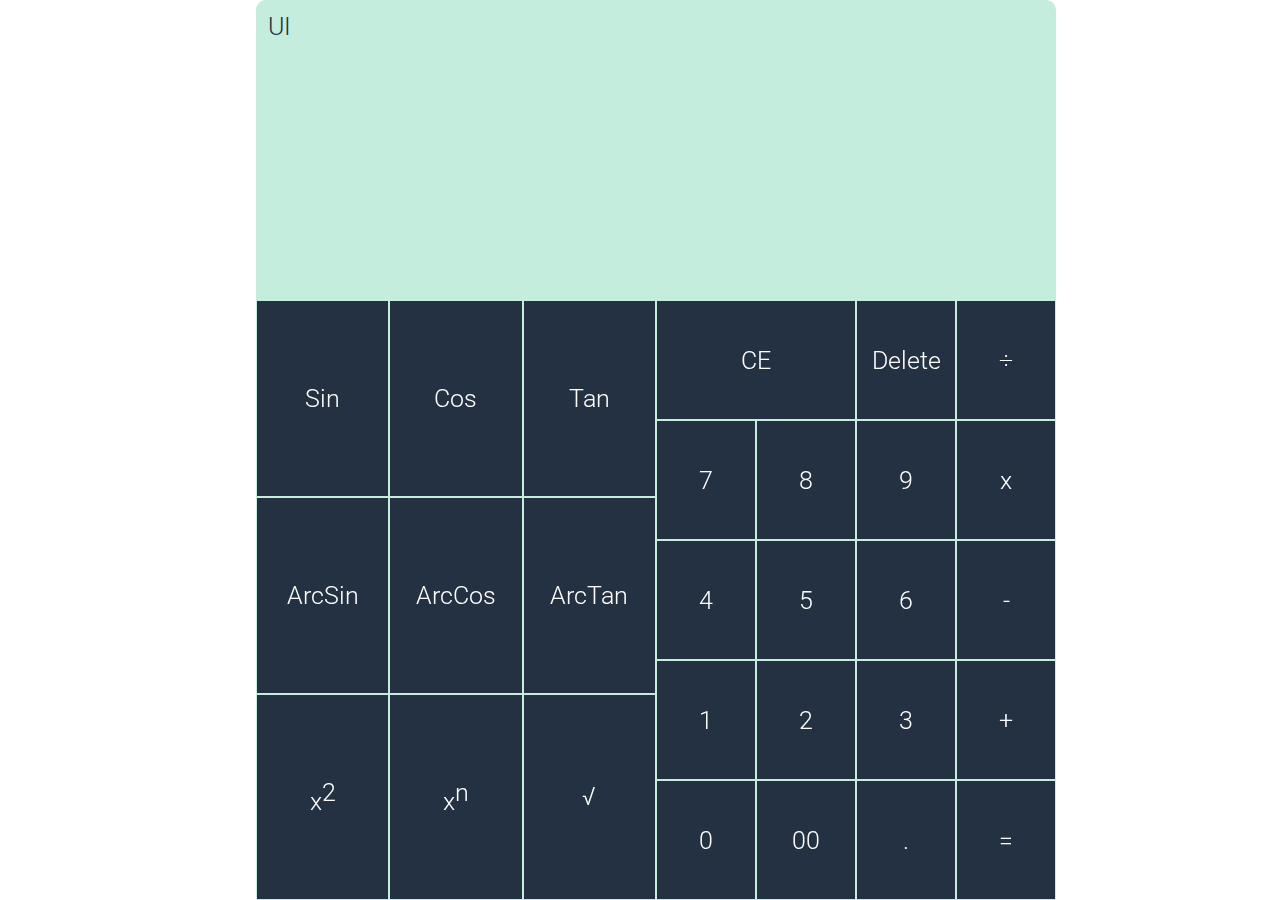
<file: index.html>
<!DOCTYPE html>
<html lang="en">

<head>
  <meta charset="UTF-8">
  <meta name="viewport" content="width=device-width, initial-scale=1.0">
  <meta http-equiv="X-UA-Compatible" content="ie=edge">
  <title>Calculator</title>
  <link href="https://fonts.googleapis.com/css?family=Roboto&display=swap" rel="stylesheet">
  <link rel="stylesheet" href="./CSS/style.css">
</head>

<body>
  <div class="toggle"> </div>

  <div class="grid">
    <div class="display">
      <a class="link" href="./UI.html" target="_blank">UI</a>
      <div class="expression" data-expression></div>
      <div class="answer" data-answer></div>
    </div>
    <div class="left">
      <button data-trig-operation>Sin</button>
      <button data-trig-operation>Cos</button>
      <button data-trig-operation>Tan</button>
      <button data-trig-operation>ArcSin</button>
      <button data-trig-operation>ArcCos</button>
      <button data-trig-operation>ArcTan</button>
      <button data-power>x<sup>2</sup></button>
      <button data-power>x<sup>n</sup></button>
      <button data-power>√</button>
    </div>
    <div class="right">
      <button class="span-two" data-clear-all>CE</button>
      <button data-delete>Delete</button>
      <button data-operation>÷</button>
      <button data-number>7</button>
      <button data-number>8</button>
      <button data-number>9</button>
      <button data-operation>x</button>
      <button data-number>4</button>
      <button data-number>5</button>
      <button data-number>6</button>
      <button data-operation>-</button>
      <button data-number>1</button>
      <button data-number>2</button>
      <button data-number>3</button>
      <button data-operation>+</button>
      <button data-number>0</button>
      <button data-number>00</button>
      <button data-number>.</button>
      <button data-equals>=</button>
    </div>
  </div>

  <script src="JS/main.js"> </script>
  <script src='JS/keydownEvents.js'></script>
</body>

</html>
</file>
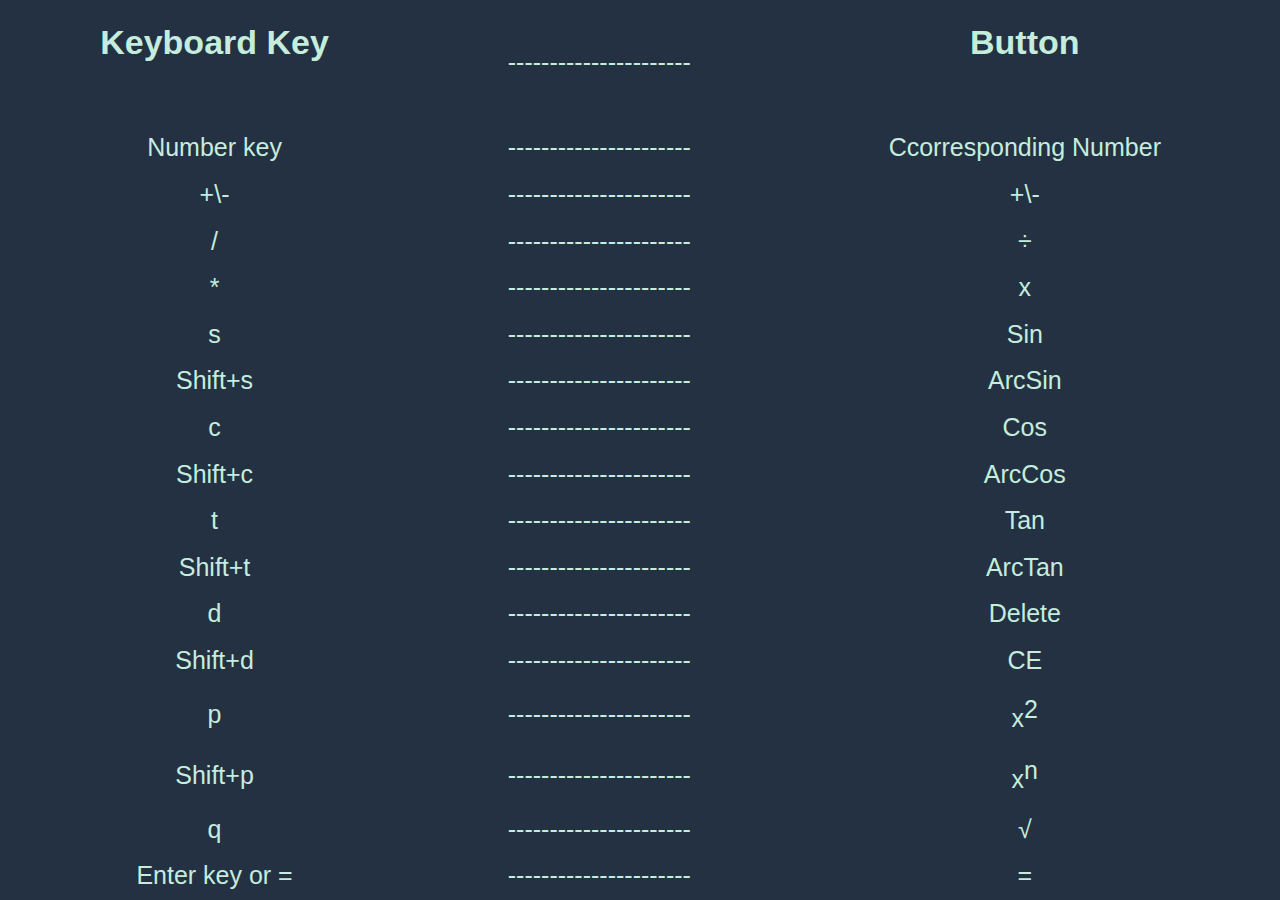
<file: UI.html>
<!DOCTYPE html>
<html lang="en">

<head>
    <meta charset="UTF-8">
    <meta name="viewport" content="width=device-width, initial-scale=1.0">
    <meta http-equiv="X-UA-Compatible" content="ie=edge">
    <title>UI</title>
    <link rel="stylesheet" href="./CSS/style.css">
</head>

<body>

    <table class='table'>
        <tr>
            <th class='h1'>Keyboard Key</th>
            <th>----------------------</th>
            <th class=h1>Button</th>
        </tr>
        <tr>
            <th>Number key</th>
            <th>----------------------</th>
            <th>Ccorresponding Number</th>
        </tr>
        <tr>
            <th>+\- </th>
            <th>----------------------</th>
            <th>+\-</th>
        </tr>
        <tr>
            <th>/</th>
            <th>----------------------</th>
            <th>÷</th>
        </tr>
        <tr>
            <th>*</th>
            <th>----------------------</th>
            <th>x</th>
        </tr>
        <tr>
            <th>s</th>
            <th>----------------------</th>
            <th>Sin</th>
        </tr>
        <tr>
            <th>Shift+s</th>
            <th>----------------------</th>
            <th>ArcSin</th>
        </tr>
        <tr>
            <th>c</th>
            <th>----------------------</th>
            <th>Cos</th>
        </tr>
        <tr>
            <th>Shift+c</th>
            <th>----------------------</th>
            <th>ArcCos</th>
        </tr>
        <tr>
            <th>t</th>
            <th>----------------------</th>
            <th>Tan</th>
        </tr>
        <tr>
            <th>Shift+t</th>
            <th>----------------------</th>
            <th>ArcTan</th>
        </tr>
        <tr>
            <th>d</th>
            <th>----------------------</th>
            <th>Delete</th>
        </tr>
        <tr>
            <th>Shift+d</th>
            <th>----------------------</th>
            <th>CE</th>
        </tr>
        <tr>
            <th>p</th>
            <th>----------------------</th>
            <th>x<sup>2</sup></th>
        </tr>
        <tr>
            <th>Shift+p</th>
            <th>----------------------</th>
            <th>x<sup>n</sup></th>
        </tr>
        <tr>
            <th>q</th>
            <th>----------------------</th>
            <th>√</th>
        </tr>
        <tr>
            <th>Enter key or =</th>
            <th>----------------------</th>
            <th>=</th>
        </tr>

    </table>

</body>

</html>
</file>
<file: CSS/style.css>
* {
  box-sizing: border-box;
  margin: 0;
  padding: 0;
  font-family: 'Roboto', sans-serif;
  font-size: 1.25rem;
  font-weight: 300;
}




.grid {
  position: fixed;
  left: 20%;
  min-height: 100vh;
  display: grid;
  grid-template-columns: repeat(2, 400px);
  grid-template-rows: repeat(3, 1fr);
}

.grid .display {
  display: flex;
  flex-direction: column;
  text-align: right;
  padding-right: 2rem;
  justify-content: space-around;
  border-radius: 10px 10px 0 0;
  background: #c4eddd;
  grid-column: span 2;
  grid-row: 1fr;
}

.grid .display .expression {
  color: #233142;
  font-size: 2rem;
}

.grid .display .answer {
  color: #233142;
  font-size: 3rem;
}


.grid .left {
  display: grid;
  grid-template-columns: repeat(3, 1fr);
  grid-row: span 2;

}


.grid .right {
  display: grid;
  grid-template-columns: repeat(4, 100px);
  grid-row: span 2;

}

.span-two {
  grid-column: span 2;
}

button:hover {
  background: #c4eddd;
  color: #233142;

}

button {
  background: #233142;
  color: #fff;
  border: #c4eddd 1px solid;
  cursor: pointer;
}

table {
  width: 100%;
  min-height: 100vh;
  background: #233142;
  overflow: scroll;
}

th {
  color: #c4eddd;
}

.h1 {
  font-weight: 600;
  font-size: 1.7rem;
  padding-bottom: 2rem;
}

.link {
  text-decoration: none;
  background: #c4eddd;
  padding: 0.6rem;
  color: #233142;
  position: fixed;
  top: 0%;
  left: 20%;
  cursor: pointer;
  border-radius: 10px 0 0 0;
}

.link:hover {
  color: #c4eddd;
  background: #233142;
}
</file>
